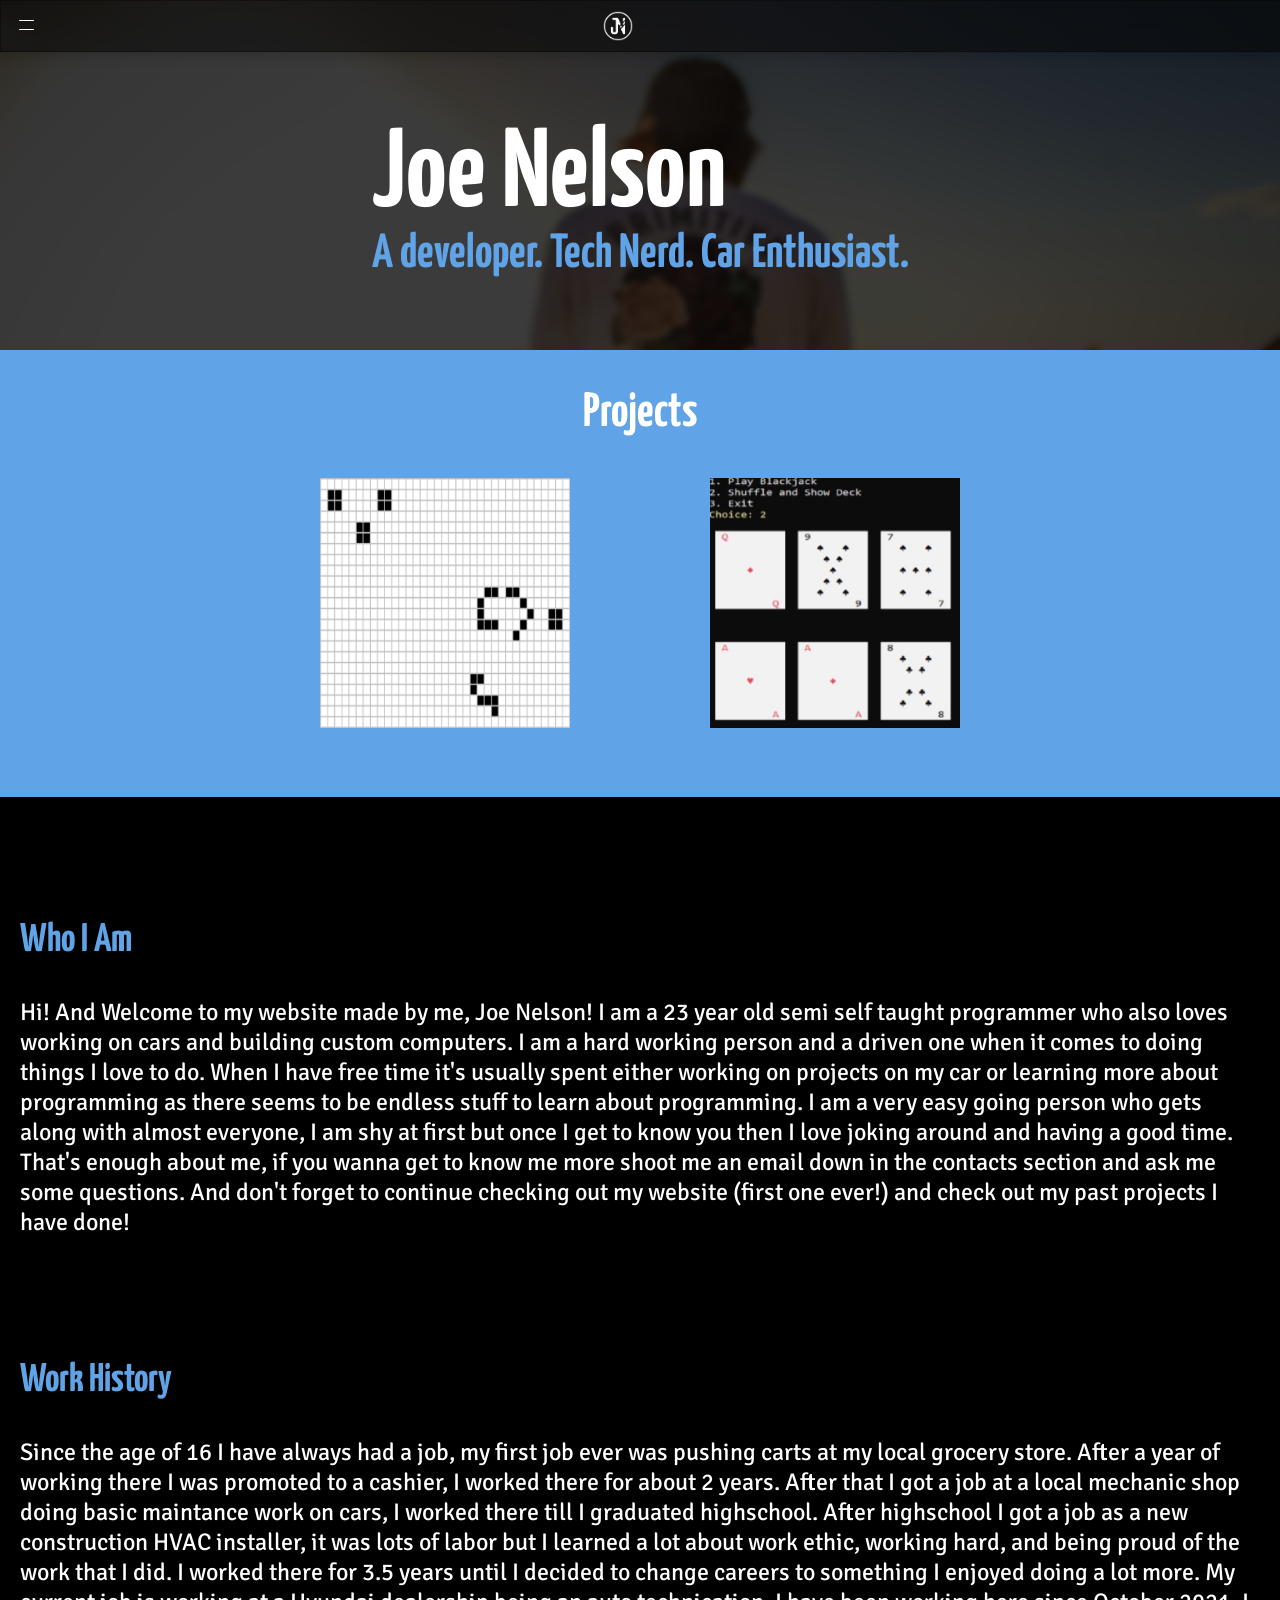
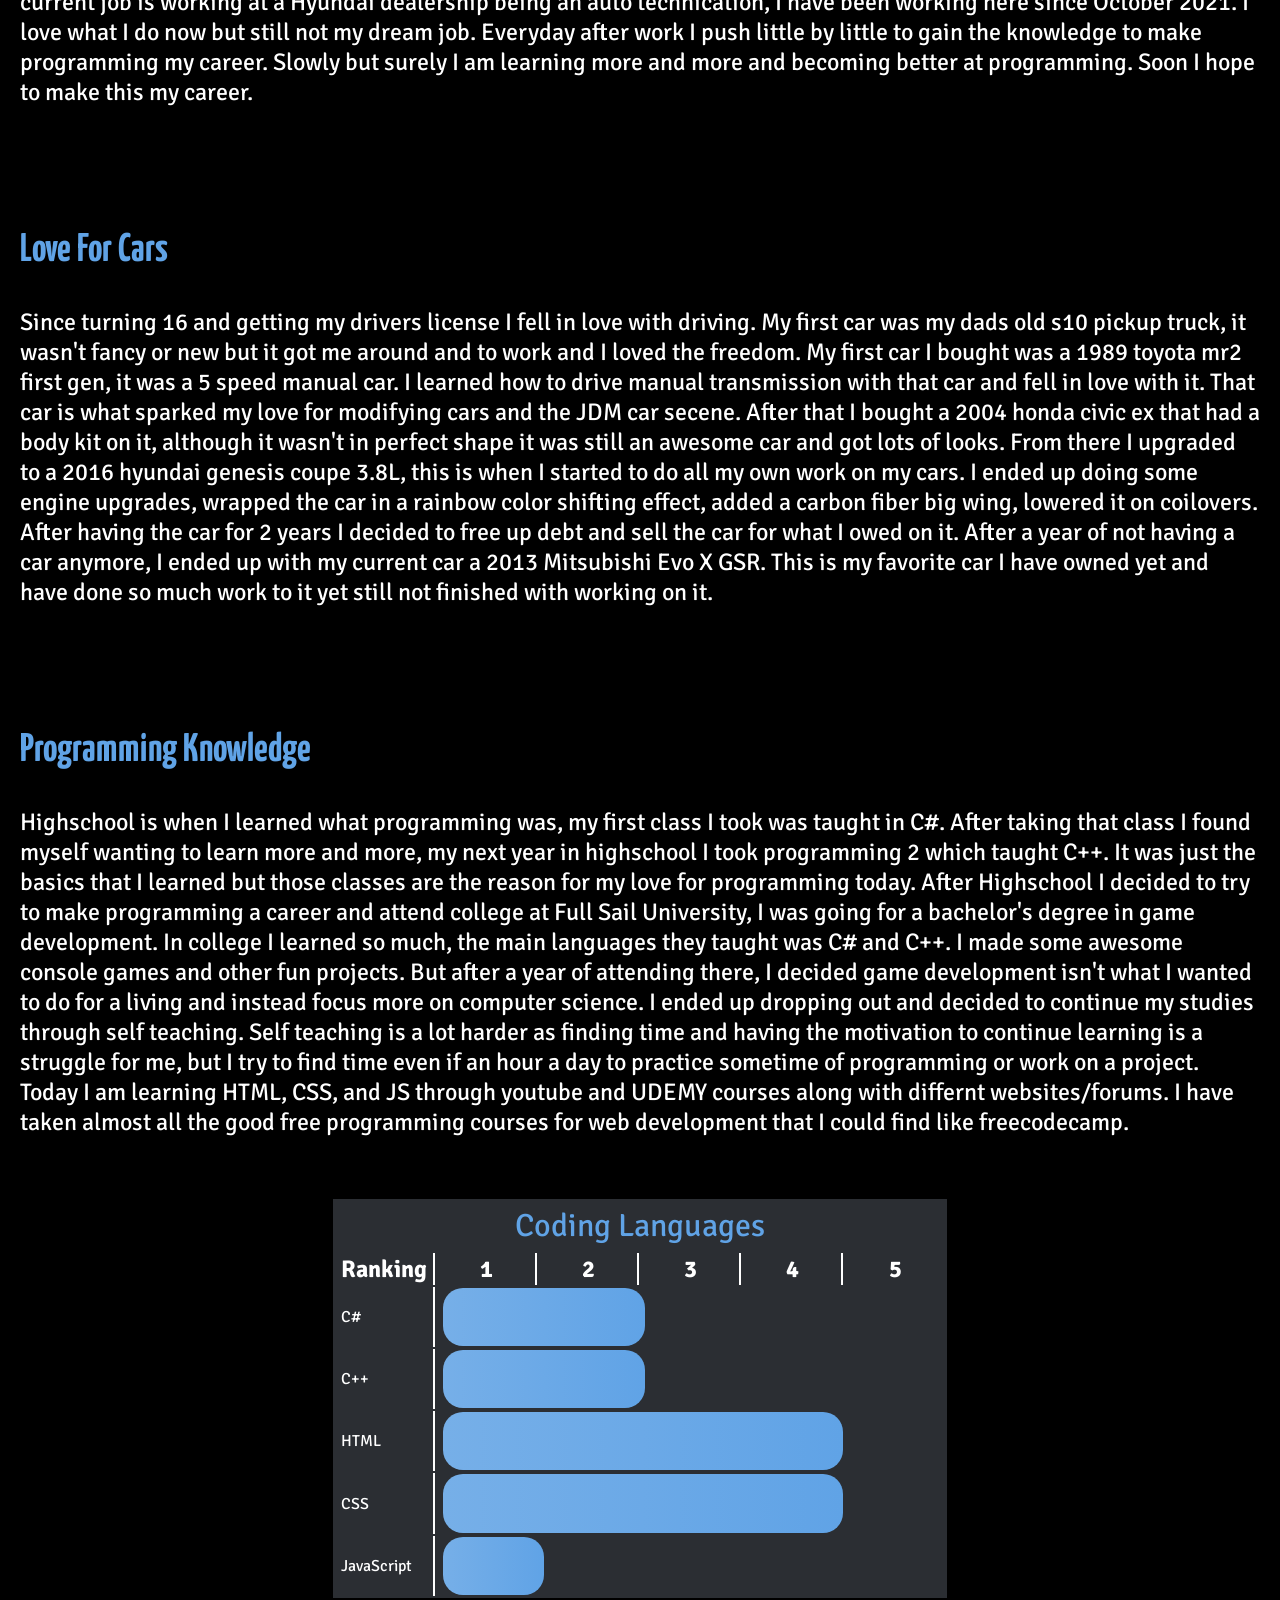
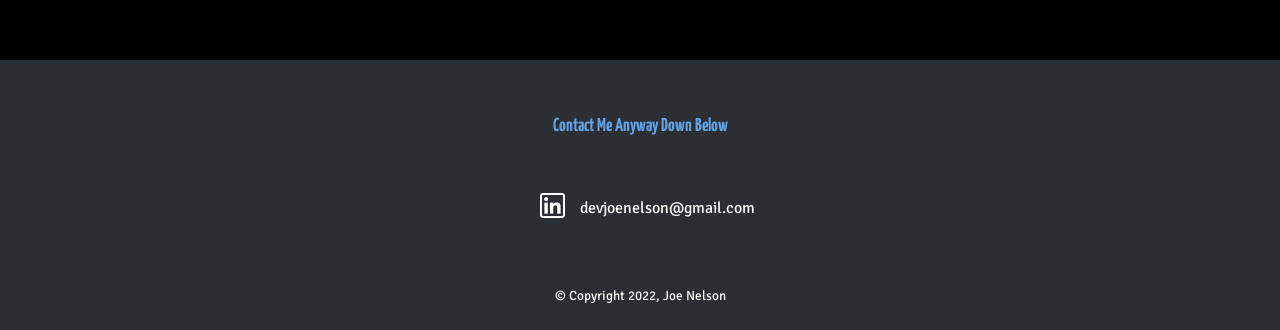
<file: index.html>
<!DOCTYPE html>
<html lang="en" dir="ltr">

<head>
  <meta charset="utf-8">
  <meta name="viewport" content="width=device-width, initial-scale=1">

  <!-- css links -->
  <link rel="stylesheet" href="css/home_style.css">

  <!-- title -->
  <title>Joe Nelson Personal Site</title>

  <!-- font links -->
  <link rel="preconnect" href="https://fonts.googleapis.com">
  <link rel="preconnect" href="https://fonts.gstatic.com" crossorigin>
  <link href="https://fonts.googleapis.com/css2?family=Signika:wght@300&family=Yanone+Kaffeesatz&display=swap" rel="stylesheet">
</head>


<body>
  <!-- nav bar -->
  <input type="checkbox" id="checkbox">
  <nav id="navbar">
    <div class="navbar-box">
      <ul class="nav-content">
        <li class="global-item menuicon">
          <label class="global-item menu-label" for="checkbox">
            <span class="crust-block crust-block-top">
              <span class="crust crust-top"></span>
            </span>
            <span class="crust-block crust-block-bottom">
              <span class="crust crust-bottom"></span>
            </span>

          </label>
        </li>
        <li class="global-item logo-item">
          <a href="index.html">
            <img class="logoicon" src="Images/Logo.webp" alt="logo / home icon">
          </a>
        </li>
      </ul>
      <ul class="navbar-list">
        <li class="navbar-list-item">
          <a href="#about" class="navbar-list-link">About Section</a>
        </li>
        <hr class="list-line">
        <li class="navbar-list-item">
          <a href="" class="navbar-list-link">Blackjack Project</a>
        </li>
        <hr class="list-line">
        <li class="navbar-list-item">
          <a href="" class="navbar-list-link">GOL Project</a>
        </li>
        <hr class="list-line">
        <li class="navbar-list-item">
          <a href="#footer" class="navbar-list-link">Contacts</a>
        </li>
      </ul>
    </div>
  </nav>

  <!-- title header -->
  <div class="title-container">
    <div class="center-title">
      <h1 class="title">Joe Nelson</h1>
      <h2 class="title subtitle">A developer. Tech Nerd. Car Enthusiast.</h2>
    </div>
  </div>

  <!-- projects -->
  <div class="project-container">
    <h2 class="project-title">Projects</h2>
    <div class="project-image-container">
      <a href="#">
        <img class="project-images" src="Images/gol.webp" alt="Game of life project link">
      </a>
      <a href="#">
        <img class="project-images" src="Images/blackjack.webp" alt="Game of life project link">
      </a>
    </div>
  </div>

  <!-- about secton -->
  <div class="about-container" id="about">
    <h3 class="about-titles">Who I Am</h3>
    <p>
      Hi! And Welcome to my website made by me, Joe Nelson!
      I am a 23 year old semi self taught programmer who also
      loves working on cars and building custom computers.
      I am a hard working person and a driven one when it comes to doing
      things I love to do. When I have free time it's usually
      spent either working on projects on my car or learning more
      about programming as there seems to be endless stuff to learn
      about programming. I am a very easy going person who gets along
      with almost everyone, I am shy at first but once I get to know
      you then I love joking around and having a good time. That's
      enough about me, if you wanna get to know me more shoot me an
      email down in the contacts section and ask me some questions.
      And don't forget to continue checking out my website (first one ever!)
      and check out my past projects I have done!
    </p>
    <h3 class="about-titles">Work History</h3>
    <p>
      Since the age of 16 I have always had a job, my first job ever
      was pushing carts at my local grocery store. After a year of working there
      I was promoted to a cashier, I worked there for about 2 years.
      After that I got a job at a local mechanic shop doing basic maintance
      work on cars, I worked there till I graduated highschool. After highschool
      I got a job as a new construction HVAC installer, it was lots of labor
      but I learned a lot about work ethic, working hard, and being proud
      of the work that I did. I worked there for 3.5 years until I decided
      to change careers to something I enjoyed doing a lot more. My current
      job is working at a Hyundai dealership being an auto technication,
      I have been working here since October 2021. I love what I do now
      but still not my dream job. Everyday after work I push little by little to
      gain the knowledge to make programming my career. Slowly but surely
      I am learning more and more and becoming better at programming. Soon
      I hope to make this my career.
    </p>
    <h3 class="about-titles">Love For Cars</h3>
    <p>
      Since turning 16 and getting my drivers license I fell in love with driving.
      My first car was my dads old s10 pickup truck, it wasn't fancy or new
      but it got me around and to work and I loved the freedom. My first car I
      bought was a 1989 toyota mr2 first gen, it was a 5 speed manual car. I
      learned how to drive manual transmission with that car and fell in love with it.
      That car is what sparked my love for modifying cars and the JDM car secene.
      After that I bought a 2004 honda civic ex that had a body kit on it, although
      it wasn't in perfect shape it was still an awesome car and got lots of looks.
      From there I upgraded to a 2016 hyundai genesis coupe 3.8L, this is when I
      started to do all my own work on my cars. I ended up doing some engine upgrades,
      wrapped the car in a rainbow color shifting effect, added a carbon fiber big wing,
      lowered it on coilovers. After having the car for 2 years I decided to free up debt
      and sell the car for what I owed on it. After a year of not having a car anymore, I
      ended up with my current car a 2013 Mitsubishi Evo X GSR. This is my favorite car
      I have owned yet and have done so much work to it yet still not finished with working
      on it.
    </p>
    <h3 class="about-titles">Programming Knowledge</h3>
    <p>
      Highschool is when I learned what programming was, my first class I took was taught
      in C#. After taking that class I found myself wanting to learn more and more, my next
      year in highschool I took programming 2 which taught C++. It was just the basics that I
      learned but those classes are the reason for my love for programming today. After Highschool
      I decided to try to make programming a career and attend college at Full Sail University,
      I was going for a bachelor's degree in game development. In college I learned so much,
      the main languages they taught was C# and C++. I made some awesome console games and other
      fun projects. But after a year of attending there, I decided game development isn't what I
      wanted to do for a living and instead focus more on computer science. I ended up dropping out
      and decided to continue my studies through self teaching. Self teaching is a lot harder as
      finding time and having the motivation to continue learning is a struggle for me, but I try
      to find time even if an hour a day to practice sometime of programming or work on a project.
      Today I am learning HTML, CSS, and JS through youtube and UDEMY courses along with differnt
      websites/forums. I have taken almost all the good free programming courses for web development
      that I could find like freecodecamp.
    </p>

    <!-- table -->
    <table>
      <caption>Coding Languages</caption>
      <thead>
        <tr>
          <th>Ranking</th>
          <th>1</th>
          <th>2</th>
          <th>3</th>
          <th>4</th>
          <th style="border: none">5</th>
        </tr>
      </thead>
      <tbody>
        <tr>
          <td>C#</td>
          <td colspan="5">
            <div class="table-color" style="width: 40%"></div>
          </td>
        </tr>
        <tr>
          <td>C++</td>
          <td colspan="5">
            <div class="table-color" style="width: 40%"></div>
          </td>
        </tr>
        <tr>
          <td>HTML</td>
          <td colspan="5">
            <div class="table-color" style="width: 79%"></div>
          </td>
        </tr>
        <tr>
          <td>CSS</td>
          <td colspan="5">
            <div class="table-color" style="width: 79%"></div>
          </td>
        </tr>
        <tr>
          <td>JavaScript</td>
          <td colspan="5">
            <div class="table-color" style="width: 20%"></div>
          </td>
        </tr>
      </tbody>
    </table>
  </div>
</body>
<footer class="footer-container" id="footer">
  <h3 class="footer-title">Contact Me Anyway Down Below</h3>
  <div class="footer-link-container">
    <a href="https://www.linkedin.com/in/joe-nelson-95501315a/">
      <img class="footer-logo" src="Images/linkedin.webp" alt="linked in icon">
    </a>
    <p>devjoenelson@gmail.com</p>
  </div>
  <small>&copy; Copyright 2022, Joe Nelson</small>
</footer>

</html>
</file>
<file: css/home_style.css>
body {
  padding: 0;
  margin: 0;
  background-color: #000;
}

nav, body {
  font-family: 'Signika', sans-serif;
}

h1, h2, h3, h4 {
  font-family: 'Yanone Kaffeesatz', sans-serif;
}

#checkbox {
  display: none;
}

#navbar {
  height: 50px;
  position: fixed;
  z-index: 3;
  width: 100%;
  background-color: rgba(0, 0, 0, 0.5);
  -webkit-backdrop-filter: blur(20px);
  backdrop-filter: blur(20px);
  box-shadow: 0 1px 12px rgba(0, 0, 0, 0.25);
  border: 1px solid rgba(0, 0, 0, 0.3);
  transition: height .5s ease-out;
}

#checkbox:checked~#navbar {
  height: 38%;
  background-color: rgba(0, 0, 0, 0.5);
  -webkit-backdrop-filter: blur(20px);
  backdrop-filter: blur(20px);
  box-shadow: 0 1px 12px rgba(0, 0, 0, 0.25);
  border: 1px solid rgba(0, 0, 0, 0.3);
  transition: height .5s ease-in;
}

#checkbox:checked~#navbar .crust-block-top {
  transform: rotateZ(45deg);
  transition: transform .1806s ease-in;
}
#checkbox:checked~#navbar .crust-block-bottom {
  transform: rotateZ(-45deg);
  transition: transform .1806s ease-in;
}

#checkbox:checked~#navbar .crust-top {
  transform: none;
}

#checkbox:checked~#navbar .crust-bottom {
  transform: none;
}

#checkbox:checked~#navbar .navbar-list {
  visibility: visible;
  transition: visibility 0s linear .55s;
}
.navbar-box {
  width: 100%;
  height: 50px;
}

.global-item {
  width: 50px;
  height: 50px;
  position: absolute;
  padding: 0;
  margin: 0;
  top: 0;
  list-style-type: none;
}

.nav-content {
  width: 100%;
  height: 50px;
  margin: 0;
  padding: 0;
}

.menuicon {
  left: 0;
}

.logo-item {
  left: 47%;
}

.logoicon {
  position: absolute;
  top: 10px;
  width: 30px;
  height: 30px;
}

.crust-block {
  width: 30px;
  height: 30px;
  position: absolute;
  left: 9px;
  top: 9px;
}

.crust {
  display: block;
  position: absolute;
  width: 17px;
  height: 1px;
  background: #fff;
  left: 8px;
  border-radius: 0.5px;
}

.crust-top {
  transform: translateY(-3px) scaleX(.88235);
  top: 13px;
}

.crust-bottom {
  transform: translateY(3px) scaleX(.88235);
  bottom: 13px;
}

.navbar-list {
  visibility: hidden;
  display: block;
  position: absolute;
  width: 100%;
  margin: 0;
  padding: 0;
  top: 50px;
}

.navbar-list-item {
  padding: 10px 0 10px 17px;
}

.navbar-list-link {
  color: white;
  font-size: 1rem;
  text-decoration: none;
}
.navbar-list-link:active ~ #navbar {
  height: 50px;
}

.list-line {
  width: 91%;
  border: .5px solid #fff;
  margin: 0 17px;
  opacity: 50%;
}


/* title section */
.title-container {
  background-image: url("../Images/me_banner.webp");
  background-repeat: no-repeat;
  background-position: center 10%;
  background-size: cover;
  display: flex;
  justify-content: center;
  align-items: center;
  height: 300px;
  width: 100%;
  padding-top: 50px;
}

.center-title {
  display: block;
}

.title {
  font-size: 7rem;
  font-family: 'Yanone Kaffeesatz', sans-serif;
  color: white;
  padding: 0;
  margin: 0;
}

.subtitle {
  font-size: 3rem;
  color: #60a3e6;
}

/* project section */
.project-container {
  width: 100%;
  display: flex;
  justify-content: center;
  align-items: center;
  flex-direction: column;
  background: #60a3e6;
}

.project-title {
  color: #fff;
  font-size: 3rem;
}

.project-image-container {
  display: flex;
  width: 50%;
  justify-content: space-between;
  padding-bottom: 5%;
  flex-wrap: wrap;
}

.project-images {
  width: 250px;
}

/* about me */
.about-container {
  padding: 0 20px;
}

.about-titles {
  color: #60a3e6;
  font-size: 2.5rem;
  padding-top: 10%;
  margin: 0;
}

.about-container p {
  color: white;
  font-size: 1.5rem;
  padding-top: 3%;
  margin: 0;
}

/* coding table */
table {
  background-color: #2b2e33;
  margin: 5% auto;
}

caption {
  color: #60a3e6;
  font-size: 2rem;
  caption-side: top;
  padding: 1%;
  background-color: #2b2e33;
  text-align: center;
}

th {
  color: white;
  text-align: center;
  font-size: 1.5rem;
  border-right: 2px solid white;
  width: 15%;
}

td {
  color: white;
  height: 3rem;
}

td:nth-child(1) {
  width: 15%;
  padding: 1%;
  border-right: 2px solid white;
}

.table-color {
  display: flex;
  background-image: linear-gradient(to right, #76afe8, #60a3e6);
  height: 100%;
  border-radius: 20px;
  margin-left: 1%;
}

/* footer */
.footer-container {
  background-color: #2b2e33;
  display: flex;
  justify-content: center;
  align-items: center;
  flex-direction: column;
  color: white;
}

.footer-link-container {
  display: flex;
  justify-content: center;
  align-items: center;
  width: 100%;
  padding-bottom: 5%;
}

.footer-title {
  padding: 3% 0;
  color: #60a3e6;
}

.footer-logo {
  height: 25px;
  padding: 0 15px;
}

.footer-link-container p {
  padding: 0;
  margin: 0;
}

small {
  padding-bottom: 2%;
}

@media screen and (max-width: 480px) {
  .title {
    font-size: 4rem;
  }

  .subtitle {
    font-size: 2rem;
  }

  .project-title {
    padding-top: 5%;
    margin: 0;
  }

  .project-image-container {
    flex-direction: column;
    width: 100%;
    align-items: center;
  }

  .project-images {
    padding: 30px 0;
  }

  .about-container p {
    font-size: 1rem;
  }

  .about-titles {
    font-size: 1.5rem;
  }

  table {
    width: 100%;
  }

  caption {
    font-size: .8rem;
  }

  th {
    font-size: .6rem;
  }

  tbody {
    font-size: .5rem;
  }

  td {
    height: 1.6rem;
  }

  .footer-title {
    font-size: 1rem;
  }

  .footer-logo {
    height: 15px;
  }

  .footer-link-container p {
    font-size: .7rem;
  }

  small {
    font-size: .5rem;
  }
}
</file>
